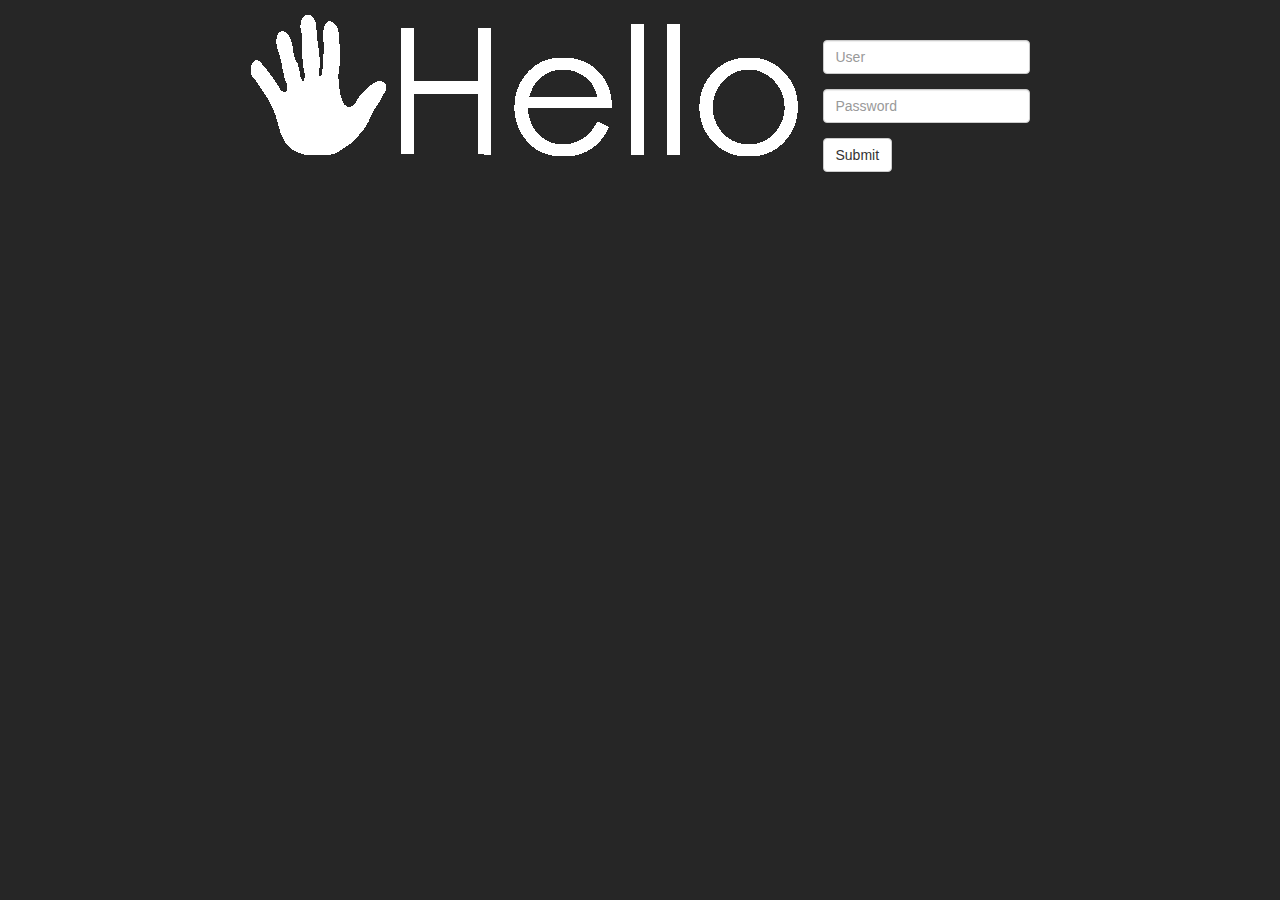
<file: hello_front_end/index.html>
<!DOCTYPE html>
<html>
<head>
	<title>Hello</title>
	<meta charset="utf-8">
	<link rel="stylesheet" href="style/style.css">
	<link rel="stylesheet" href="bootstrap/css/bootstrap-theme.min.css">
	<link rel="stylesheet" href="bootstrap/css/bootstrap.min.css">
	<script src="js/jquery-1.11.3.min.js"></script>
	<script src='bootstrap/js/bootstrap.min.js'></script>
</head>
<body>
	<img class="logo" src="img/Untitled-2.png">
	<form class="my-form" method="POST" action="profile.html">
	 	<div class="form-group">
	    	<label for="user"></label>
	    	<input type="text" class="form-control" id="user" placeholder="User">
	    </div>
	    <div class="form-group">
	    	<label for="exampleInputPassword1"></label>
	    	<input type="password" class="form-control" id="exampleInputPassword1" placeholder="Password">
	  	</div>
	  	<button type="submit" class="btn btn-default">Submit</button>

	</form>
<script src="js/login.js"></script>
</body>

</html>
</file>
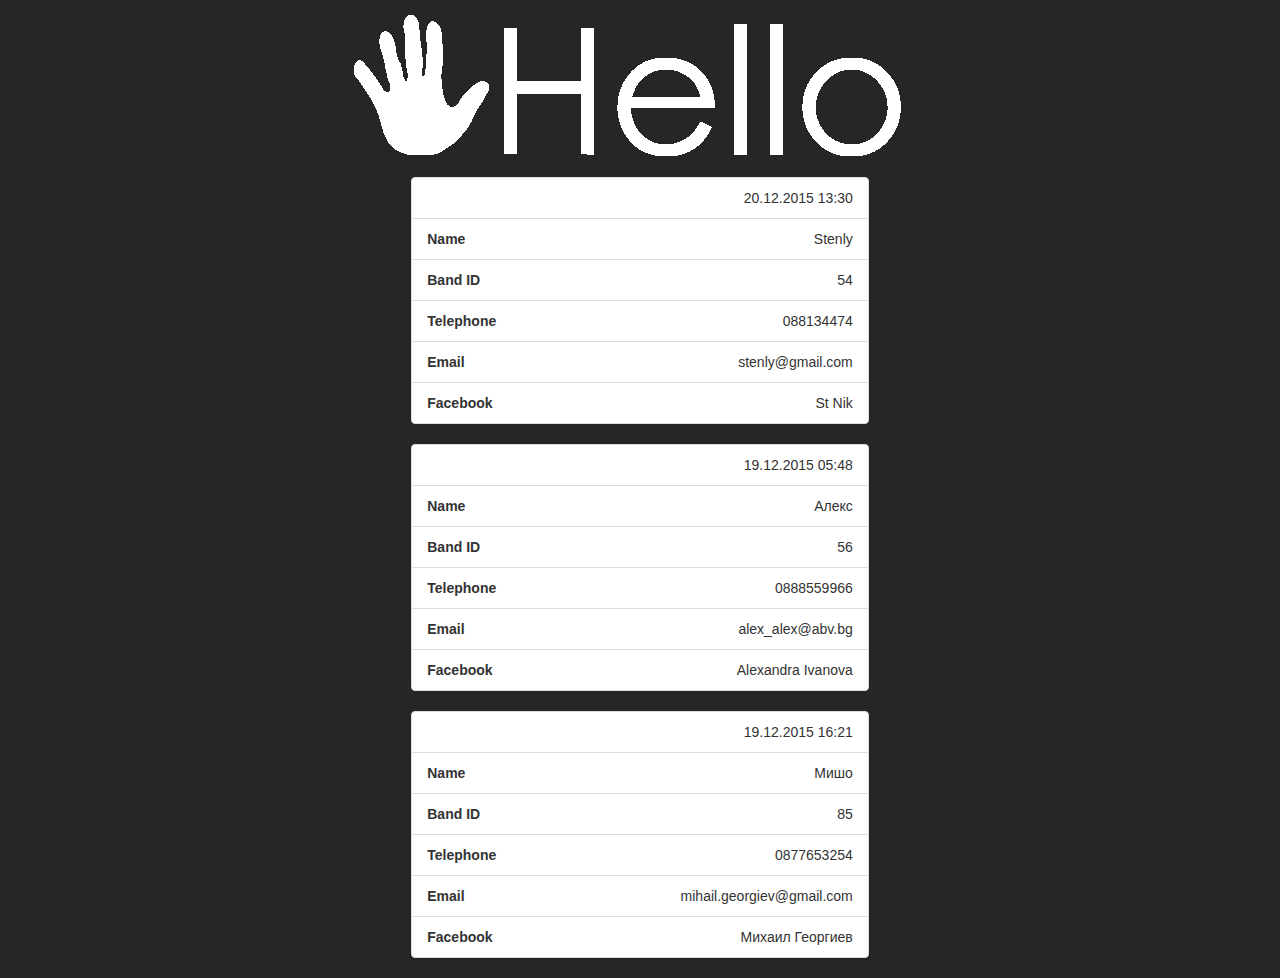
<file: hello_front_end/friends.html>
<!DOCTYPE html>
<html>
<head>
	<title>Friends	</title>
	<meta charset="utf-8">
	<link rel="stylesheet" href="style/style.css">
	<link rel="stylesheet" href="bootstrap/css/bootstrap-theme.min.css">
	<link rel="stylesheet" href="bootstrap/css/bootstrap.min.css">
	<script src="js/jquery-1.11.3.min.js"></script>
	<script src='bootstrap/js/bootstrap.min.js'></script>
	<script src='js/friend.js'></script>
</head>
<body>
<div class="container bootstrap snippet">
    <div class="row">
		<a href="profile.html"><img class="logo" src="img/Untitled-2.png"></a>
  		<div class="col-sm-5">
              
         	<ul class="list-group">
         		<li class="list-group-item text-right"><span class="pull-left"><strong></strong></span><span id="time"></span></li>
	            <li class="list-group-item text-right"><span class="pull-left"><strong>Name</strong></span> <span id="friend_name"> </span></li>
	            <li class="list-group-item text-right"><span class="pull-left"><strong>Band ID</strong></span> <span id="friend_id"> </span></li>
	            <li class="list-group-item text-right"><span class="pull-left"><strong>Telephone</strong></span> <span id="friend_tel"> </span></li>
	            <li class="list-group-item text-right"><span class="pull-left"><strong>Email</strong></span> <span id="friend_email"> </span></li>
	            <li class="list-group-item text-right"><span class="pull-left"><strong>Facebook</strong></span><span id="friend_fb"> </span></li>
            	
          	</ul> 

          	<ul class="list-group">
          		<li class="list-group-item text-right"><span class="pull-left"><strong></strong></span> <span>19.12.2015 05:48</span></li>
	            <li class="list-group-item text-right"><span class="pull-left"><strong>Name</strong></span> <span>Алекс</span></li>
	            <li class="list-group-item text-right"><span class="pull-left"><strong>Band ID</strong></span> <span>56</span></li>
	            <li class="list-group-item text-right"><span class="pull-left"><strong>Telephone</strong></span> <span>0888559966</span></li>
	            <li class="list-group-item text-right"><span class="pull-left"><strong>Email</strong></span> <span>alex_alex@abv.bg</span></li>
	            <li class="list-group-item text-right"><span class="pull-left"><strong>Facebook</strong></span><span>Alexandra Ivanova</span></li>
            	
          	</ul> 

          	<ul class="list-group">
          		<li class="list-group-item text-right"><span class="pull-left"><strong></strong></span> <span>19.12.2015 16:21</span></li>
	            <li class="list-group-item text-right"><span class="pull-left"><strong>Name</strong></span> <span>Мишо</span></li>
	            <li class="list-group-item text-right"><span class="pull-left"><strong>Band ID</strong></span> <span>85</span></li>
	            <li class="list-group-item text-right"><span class="pull-left"><strong>Telephone</strong></span> <span>0877653254</span></li>
	            <li class="list-group-item text-right"><span class="pull-left"><strong>Email</strong></span> <span>mihail.georgiev@gmail.com</span></li>
	            <li class="list-group-item text-right"><span class="pull-left"><strong>Facebook</strong></span><span>Михаил Георгиев</span></li>
            	
          	</ul> 
        </div>

    </div>

</div>
</body>
</html>
</file>
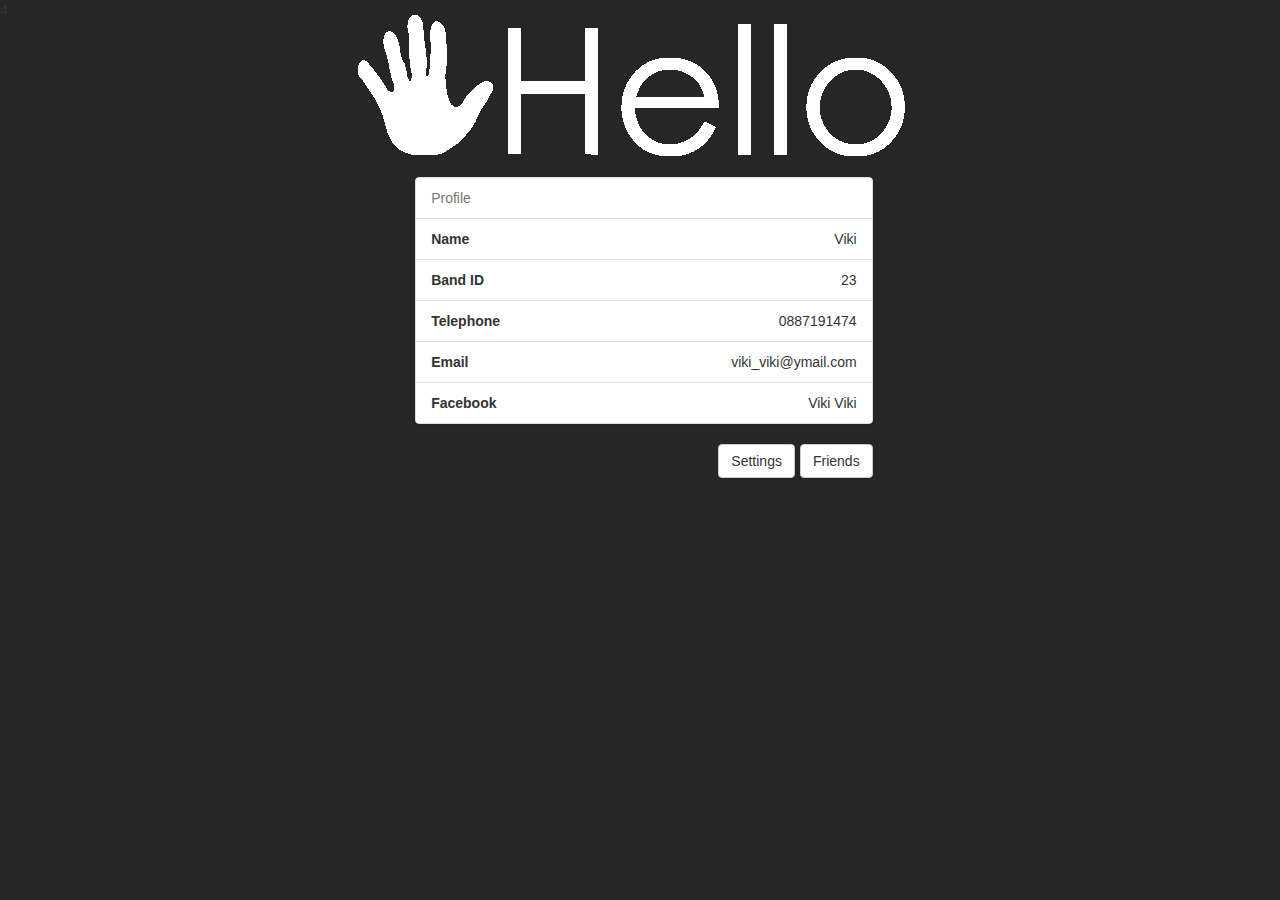
<file: hello_front_end/profile.html>
<!DOCTYPE html>
<html>
<head>
	<title>Your profile</title>
	<meta charset="utf-8">
	<link rel="stylesheet" href="style/style.css">
	<link rel="stylesheet" href="bootstrap/css/bootstrap-theme.min.css">
	<link rel="stylesheet" href="bootstrap/css/bootstrap.min.css">
	<script src="js/jquery-1.11.3.min.js"></script>
	<script src='bootstrap/js/bootstrap.min.js'></script>4
	<script src='js/profile.js'></script>
</head>
<body>
<div class="container bootstrap snippet">
    <div class="row">
		<a href="profile.html"><img class="logo" src="img/Untitled-2.png"></a>
  		<div class="col-sm-5">
              
         	<ul class="list-group">
	            <li class="list-group-item text-muted">Profile</li>
	            <li class="list-group-item text-right"><span class="pull-left"><strong>Name</strong></span> <span id="name"></span></li>
	            <li class="list-group-item text-right"><span class="pull-left"><strong>Band ID</strong></span> <span id="id"></span></li>
	            <li class="list-group-item text-right"><span class="pull-left"><strong>Telephone</strong></span> <span id="tel"></span></li>
	            <li class="list-group-item text-right"><span class="pull-left"><strong>Email</strong></span> <span id="email"></span></li>
	            <li class="list-group-item text-right"><span class="pull-left"><strong>Facebook</strong></span><span id="fb"></span></li>
          	</ul> 
	    	<a href="friends.html"><button class="btn btn-default">Friends</button></a>
	    	<a href="settings.html"><button class="btn btn-default">Settings</button></a>
        </div>

    </div>

</div>
</body>
</html>
</file>
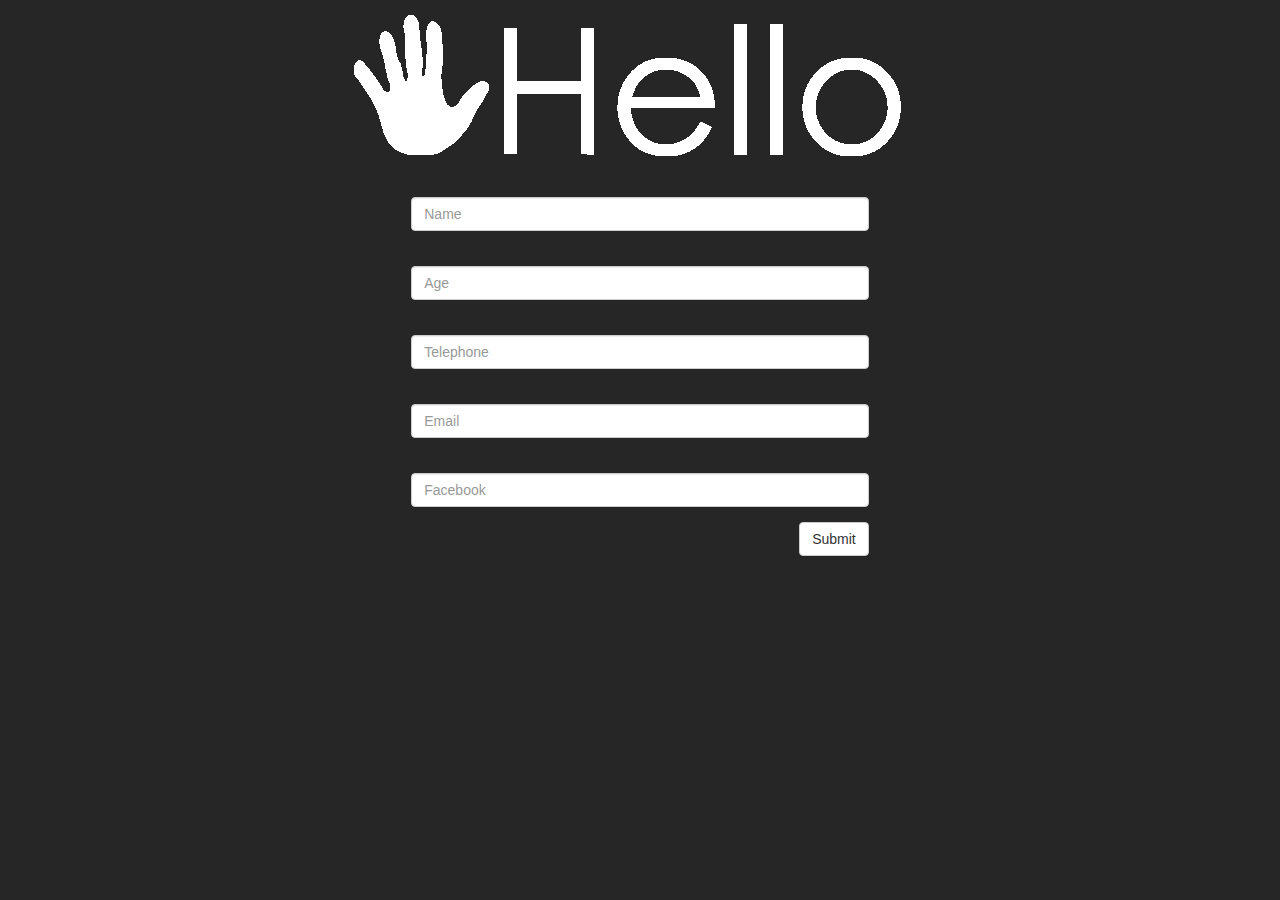
<file: hello_front_end/settings.html>
<!DOCTYPE html>
<html>
<head>
	<title>Settings</title>
	<meta charset="utf-8">
	<link rel="stylesheet" href="style/style.css">
	<link rel="stylesheet" href="bootstrap/css/bootstrap-theme.min.css">
	<link rel="stylesheet" href="bootstrap/css/bootstrap.min.css">
	<script src="js/jquery-1.11.3.min.js"></script>
	<script src='bootstrap/js/bootstrap.min.js'></script>
</head>
<body>
	<div class="container bootstrap snippet">
	    <div class="row">
			<a href="profile.html"><img class="logo" src="img/Untitled-2.png"></a>
	  		<div class="col-sm-5">
	  			<form class="my-form" method="PUT" action="profile.html">
		 			<div class="form-group">
		    			<label for="name"></label>
		    			<input type="text" class="form-control" id="name" placeholder="Name">
		    		</div>
		    		<div class="form-group">
		    			<label for="age"></label>
		    			<input type="text" class="form-control" id="age" placeholder="Age">
		  			</div>
		  			<div class="form-group">
		    			<label for="telephone"></label>
		    			<input type="text" class="form-control" id="telephone" placeholder="Telephone">
		  			</div>
		  			<div class="form-group">
		    			<label for="email"></label>
		    			<input type="text" class="form-control" id="email" placeholder="Email">
		  			</div>
		  			<div class="form-group">
		    			<label for="facebook"></label>
		    			<input type="text" class="form-control" id="facebook" placeholder="Facebook">
		  			</div>
		  			<button type="submit" class="btn btn-default">Submit</button>
		  		</form>
	        </div>
	    </div>
	</div>
	<script src="js/settings.js"></script>
</body>
</html>
</file>
<file: hello_front_end/style/style.css>
body {
	display: flex;
	justify-content: center;
    background: #262626 !important;
    flex-wrap: wrap;
}
.logo{
	margin-bottom: 21px;
	margin-right: 25px;
	margin-top: 15px;
}
#user{
	position: relative;
	top: 20px;
}
#exampleInputPassword1{
	margin-bottom: 0;
}
.prop{
	position: absolute;
	top: 100px;
	right: 484px;
}
.row{
	display: flex;
	flex-direction: column;
	align-items: center;
	justify-content: center;
}
.col-sm-5 button{
	float: right;
	margin-left: 5px;
}
</file>
